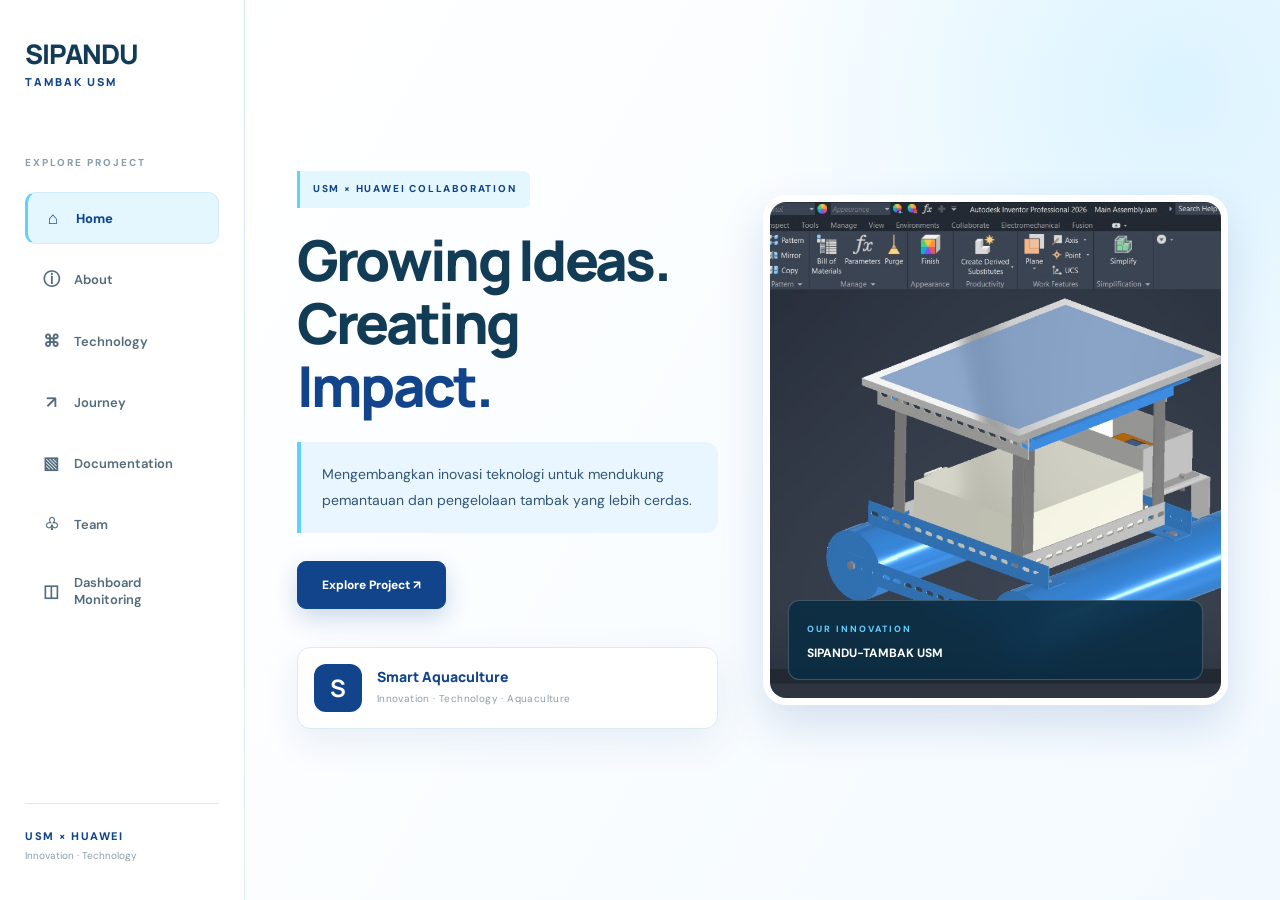
<file: index.html>
<!DOCTYPE html>
<html lang="id">

<head>
  <meta charset="UTF-8">
  <meta name="viewport" content="width=device-width, initial-scale=1.0">

  <meta name="description" content="SIPANDU-TAMBAK USM × HUAWEI — Innovation in Smart Aquaculture.">
  <meta name="theme-color" content="#11448A">

  <title>SIPANDU-TAMBAK USM × HUAWEI</title>

  <link rel="preconnect" href="https://fonts.googleapis.com">
  <link rel="preconnect" href="https://fonts.gstatic.com" crossorigin>

  <link href="https://fonts.googleapis.com/css2?family=DM+Sans:wght@400;500;600;700&family=Manrope:wght@400;500;600;700;800&display=swap" rel="stylesheet">

  <link rel="stylesheet" href="style.css">

  <!-- PWA CONFIGURATION -->
  <link rel="manifest" href="./manifest.webmanifest">
  <meta name="apple-mobile-web-app-capable" content="yes">
  <meta name="apple-mobile-web-app-title" content="SIPANDU">

</head>

<body>

  <!-- SIDEBAR -->

  <aside class="sidebar">

    <a href="#home" class="sidebar-logo">
      SIPANDU
      <span>TAMBAK USM</span>
    </a>

    <p class="sidebar-caption">EXPLORE PROJECT</p>

    <nav class="side-nav" aria-label="Navigasi utama">

      <a href="#home" class="nav-link active" aria-current="page">
        <span class="nav-icon">⌂</span>
        <span>Home</span>
      </a>

      <a href="#about" class="nav-link">
        <span class="nav-icon">ⓘ</span>
        <span>About</span>
      </a>

      <a href="#technology" class="nav-link">
        <span class="nav-icon">⌘</span>
        <span>Technology</span>
      </a>

      <a href="#journey" class="nav-link">
        <span class="nav-icon">↗</span>
        <span>Journey</span>
      </a>

      <a href="#documentation" class="nav-link">
        <span class="nav-icon">▧</span>
        <span>Documentation</span>
      </a>

      <a href="#team" class="nav-link">
        <span class="nav-icon">♧</span>
        <span>Team</span>
      </a>

      <a href="./admin/" class="nav-link">
        <span class="nav-icon">◫</span>
        <span>Dashboard Monitoring</span>
      </a>

    </nav>

    <div class="sidebar-bottom">
      <span>USM × HUAWEI</span>
      <small>Innovation · Technology</small>
    </div>

  </aside>


  <!-- MAIN CONTENT -->

  <main class="main-content">

    <!-- HOME -->

    <section id="home" class="hero active">

      <div class="hero-content">

        <p class="hero-eyebrow">USM × HUAWEI COLLABORATION</p>

        <h1>
          Growing Ideas.<br>
          Creating <span class="text-accent">Impact.</span>
        </h1>

        <p class="hero-description">
          Mengembangkan inovasi teknologi untuk mendukung
          pemantauan dan pengelolaan tambak yang lebih cerdas.
        </p>

        <a href="#about" class="btn">Explore Project ↗</a>

        <div class="hero-label">
          <h2>S</h2>
          <div>
            <h3>Smart Aquaculture</h3>
            <p>Innovation · Technology · Aquaculture</p>
          </div>
        </div>

      </div>

      <div class="hero-image">

        <img
          src="images/sipandu-home.jpg"
          alt="Dokumentasi proyek SIPANDU-TAMBAK USM"
        >

        <div class="hero-image-caption">
          <span>OUR INNOVATION</span>
          <p>SIPANDU-TAMBAK USM</p>
        </div>

      </div>

    </section>


    <!-- ABOUT -->

    <section id="about" class="about-section">

      <div class="about-intro">

        <div class="about-intro-content">

          <span class="about-eyebrow">ABOUT THE PROJECT</span>

          <h1>
            More Than Technology,
            <span class="text-accent">A Smarter Way to Farm.</span>
          </h1>

          <p>
            SIPANDU-TAMBAK merupakan inovasi teknologi hasil
            kolaborasi Universitas Semarang (USM) dan Huawei
            yang dikembangkan untuk mendukung pemantauan dan
            pengelolaan tambak melalui pendekatan teknologi digital.
          </p>

          <p>
            Menggabungkan Internet of Things (IoT) dan Computer
            Vision, proyek ini mengeksplorasi bagaimana teknologi
            dapat membantu proses pemantauan kualitas air
            dan identifikasi ikan.
          </p>

          <div class="about-meta">
            <span>USM × HUAWEI</span>
            <span>•</span>
            <span>SMART AQUACULTURE</span>
          </div>

        </div>

      </div>


      <!-- FIELD DOCUMENTATION -->

      <div class="about-field-documentation">

        <div class="about-heading">

          <span class="about-eyebrow">FIELD DOCUMENTATION</span>

          <h2>
            Understanding the Field,
            <span class="text-accent">Building the Foundation.</span>
          </h2>

          <p>
            Langkah awal pengembangan SIPANDU-TAMBAK dimulai
            melalui pengamatan langsung dan diskusi bersama
            pihak Balai Benih Mijen.
          </p>

        </div>

        <div class="about-documentation-grid">

          <article class="about-documentation-card">

            <div class="about-documentation-image">
              <img
                src="images/about-observation.jpg"
                alt="Pengamatan langsung di Balai Benih Mijen"
                loading="lazy"
              >
            </div>

            <div class="about-documentation-caption">
              <span class="documentation-index">FIELD OBSERVATION</span>
              <h3>Pengamatan Langsung di Balai Benih Mijen</h3>
              <p>
                Melakukan pengamatan langsung untuk memahami
                kondisi lapangan serta mengenali kebutuhan
                pengembangan teknologi SIPANDU-TAMBAK.
              </p>
            </div>

          </article>

          <article class="about-documentation-card">

            <div class="about-documentation-image">
              <img
                src="images/about-field.jpg"
                alt="Diskusi tim dengan pihak Balai Benih Mijen"
                loading="lazy"
              >
            </div>

            <div class="about-documentation-caption">
              <span class="documentation-index">FIELD DISCUSSION</span>
              <h3>Pertemuan dengan Pihak Balai Benih Mijen</h3>
              <p>
                Bertemu dan berdiskusi dengan pihak Balai Benih
                Mijen untuk bertukar informasi serta memahami
                kebutuhan dari lokasi pengamatan.
              </p>
            </div>

          </article>

        </div>

      </div>


      <!-- BACKGROUND -->

      <div class="about-background">

        <div class="about-background-content">

          <span class="about-eyebrow">OUR BACKGROUND</span>

          <h2>
            Understanding the Challenges
            <span class="text-accent">Behind Aquaculture.</span>
          </h2>

          <p>
            Pengelolaan tambak membutuhkan pemantauan kondisi
            lingkungan secara berkala. Kebutuhan terhadap
            informasi yang lebih praktis dan terintegrasi
            menjadi salah satu alasan kami mengeksplorasi
            penerapan teknologi dalam sektor budidaya perikanan.
          </p>

          <p>
            Dari kebutuhan tersebut, SIPANDU-TAMBAK mulai
            dikembangkan sebagai upaya menghadirkan pendekatan
            pemantauan tambak berbasis teknologi.
          </p>

          <div class="about-location">
            <span class="location-dot"></span>
            BALAI BENIH MIJEN — SEMARANG
          </div>

        </div>

      </div>


      <!-- OUR INNOVATION -->

      <div class="about-innovation">

        <div class="about-heading">

          <span class="about-eyebrow">OUR INNOVATION</span>

          <h2>
            Connecting Sensors,
            <span class="text-accent">Cameras, and Intelligence.</span>
          </h2>

          <p>
            Tiga pendekatan teknologi yang menjadi bagian
            dari pengembangan SIPANDU-TAMBAK.
          </p>

        </div>

        <div class="about-innovation-visual">

          <img
            src="images/about-development-1.jpg"
            alt="Proses perakitan perangkat SIPANDU-TAMBAK"
            loading="lazy"
          >

          <div class="innovation-image-caption">
            <span>PROTOTYPE DEVELOPMENT</span>
            <p>From Concept to Prototype</p>
          </div>

        </div>

        <div class="about-innovation-grid">

          <article class="about-feature-card">
            <span class="feature-icon">◉</span>
            <h3>IoT Sensors</h3>
            <p>
              Pemantauan parameter kualitas air seperti pH,
              TDS, dan suhu melalui pengembangan perangkat sensor.
            </p>
          </article>

          <article class="about-feature-card">
            <span class="feature-icon">◎</span>
            <h3>Computer Vision</h3>
            <p>
              Pengembangan sistem berbasis kamera untuk
              mendukung proses deteksi dan identifikasi ikan.
            </p>
          </article>

          <article class="about-feature-card">
            <span class="feature-icon">⌘</span>
            <h3>Digital System</h3>
            <p>
              Pengembangan sistem digital untuk mengolah
              dan menampilkan informasi pemantauan.
            </p>
          </article>

        </div>

      </div>


      <!-- VISION -->

      <div class="about-vision">

        <div class="about-vision-image">

          <img
            src="images/about-development-4.jpg"
            alt="Tim mengembangkan prototipe SIPANDU-TAMBAK"
            loading="lazy"
          >

          <span>BUILDING THE FUTURE</span>

        </div>

        <div class="about-vision-content">

          <span class="about-eyebrow">OUR VISION</span>

          <h2>
            Building a Smarter
            <span class="text-accent">Aquaculture Future.</span>
          </h2>

          <p>
            Kami percaya bahwa teknologi dapat membuka peluang
            baru bagi sektor perikanan dan budidaya.
          </p>

          <p>
            Melalui SIPANDU-TAMBAK, kami ingin mengeksplorasi
            solusi digital yang mendukung pemantauan tambak
            secara lebih efektif, informatif, dan berkelanjutan.
          </p>

        </div>

      </div>


      <!-- PHILOSOPHY -->

      <div class="about-philosophy">

        <span class="about-eyebrow">OUR PHILOSOPHY</span>

        <h2>Think. <span>Develop.</span> Innovate.</h2>

        <p>
          Innovation begins with observation, grows through
          collaboration, and creates impact through technology.
        </p>

        <div class="philosophy-line"></div>

        <strong>SIPANDU-TAMBAK USM × HUAWEI</strong>

      </div>

    </section>


    <!-- TECHNOLOGY -->

    <section id="technology" class="section technology-section">

      <div class="technology-header">

        <p class="section-eyebrow">TECHNOLOGY & INNOVATION</p>

        <h2>
          Technology Behind<br>
          <span class="text-accent">The Innovation.</span>
        </h2>

        <p class="technology-intro">
          Mengenal komponen dan pendekatan teknologi yang
          sedang dikembangkan dalam SIPANDU-TAMBAK.
        </p>

      </div>


      <!-- INTERNET OF THINGS -->

      <div class="technology-block">

        <div class="technology-block-heading">

          <span class="technology-number">01 / INTERNET OF THINGS</span>

          <h3>IoT Monitoring System</h3>

          <p>
            Pendekatan pemantauan kualitas air melalui
            penggunaan sensor untuk mengukur beberapa
            parameter lingkungan tambak.
          </p>

        </div>

        <div class="sensor-grid">

          <article class="sensor-card">

            <div class="sensor-image">
              <img
                src="images/iot-ph-sensor.jpg"
                alt="Modul sensor pH air"
                loading="lazy"
              >
              <span class="sensor-tag">01</span>
            </div>

            <div class="sensor-info">
              <span class="sensor-category">WATER QUALITY</span>
              <h4>pH Sensor</h4>
              <p>
                Mengukur tingkat keasaman atau kebasaan air
                sebagai salah satu indikator kualitas air tambak.
              </p>
            </div>

          </article>

          <article class="sensor-card">

            <div class="sensor-image">
              <img
                src="images/iot-tds-sensor.jpg"
                alt="Modul sensor TDS"
                loading="lazy"
              >
              <span class="sensor-tag">02</span>
            </div>

            <div class="sensor-info">
              <span class="sensor-category">DISSOLVED SOLIDS</span>
              <h4>TDS Sensor</h4>
              <p>
                Mengukur Total Dissolved Solids, yaitu jumlah
                zat padat terlarut dalam air.
              </p>
            </div>

          </article>

          <article class="sensor-card">

            <div class="sensor-image">
              <img
                src="images/iot-ds18b20-sensor.jpg"
                alt="Sensor suhu air waterproof DS18B20"
                loading="lazy"
              >
              <span class="sensor-tag">03</span>
            </div>

            <div class="sensor-info">
              <span class="sensor-category">TEMPERATURE</span>
              <h4>DS18B20 Sensor</h4>
              <p>
                Sensor suhu digital tahan air yang digunakan
                untuk mengukur temperatur air.
              </p>
            </div>

          </article>

        </div>


        <!-- CIRCUIT AND PROTOTYPE -->

        <div class="iot-build-grid">

          <article class="iot-build-card">

            <div class="iot-build-image">
              <img
                src="images/iot-circuit.jpg"
                alt="Rangkaian elektronik dan komponen IoT SIPANDU-TAMBAK"
                loading="lazy"
              >
            </div>

            <div class="iot-build-info">
              <span class="sensor-category">ELECTRONIC DEVELOPMENT</span>
              <h4>IoT Circuit & Components</h4>
              <p>
                Rangkaian elektronik yang menghubungkan
                komponen dan sensor sebagai bagian dari
                pengembangan perangkat monitoring.
              </p>
            </div>

          </article>

          <article class="iot-build-card iot-prototype-card">

            <div class="iot-build-image">
              <img
                src="images/iot-prototype.jpg"
                alt="Prototipe perangkat IoT SIPANDU-TAMBAK"
                loading="lazy"
              >
            </div>

            <div class="iot-build-info">
              <span class="sensor-category">PROTOTYPE DEVELOPMENT</span>
              <h4>IoT Prototype</h4>
              <p>
                Purwarupa perangkat yang dikembangkan
                sebagai bentuk penerapan konsep pemantauan
                kualitas air berbasis sensor.
              </p>
            </div>

          </article>

        </div>

      </div>


      <!-- COMPUTER VISION -->

      <div class="technology-block computer-vision-block">

        <div class="technology-block-heading">

          <span class="technology-number">02 / COMPUTER VISION</span>

          <h3>Visual Detection System</h3>

          <p>
            Eksplorasi pemanfaatan webcam dan pengolahan citra
            untuk mendukung proses pengamatan serta deteksi ikan.
          </p>

        </div>

        <div class="vision-showcase">

          <article class="vision-camera-card">

            <div class="vision-image">
              <img
                src="images/cv-camera-module.jpg"
                alt="Webcam yang digunakan dalam pengembangan Computer Vision"
                loading="lazy"
              >
            </div>

            <div class="vision-info">
              <span class="sensor-category">VISUAL INPUT DEVICE</span>
              <h4>Webcam Module</h4>
              <p>
                Webcam digunakan sebagai perangkat input visual
                untuk menangkap gambar yang menjadi bahan
                pengembangan sistem Computer Vision.
              </p>
            </div>

          </article>

          <article class="vision-detection-card">

            <div class="vision-image">
              <img
                src="images/cv-fish-detection.jpg"
                alt="Dokumentasi pengujian deteksi ikan"
                loading="lazy"
              >
            </div>

            <div class="vision-info">
              <span class="sensor-category">DETECTION EXPERIMENT</span>
              <h4>Fish Detection Test</h4>
              <p>
                Dokumentasi pengujian dan pengembangan
                proses deteksi ikan melalui pendekatan
                pengolahan citra berbasis kamera.
              </p>
            </div>

          </article>

        </div>

        <div class="vision-note">
          <span>COMPUTER VISION DEVELOPMENT</span>
          <p>
            Tahap pengembangan ini berfokus pada eksplorasi
            kemampuan kamera dan pengolahan citra untuk
            mendukung identifikasi objek ikan.
          </p>
        </div>

      </div>


      <!-- DIGITAL SYSTEM -->

      <div class="technology-block digital-system-block">

        <div class="technology-block-heading">

          <span class="technology-number">03 / DIGITAL SYSTEM</span>

          <h3>Connecting Data and Information</h3>

          <p>
            Pengembangan sistem digital menjadi bagian dari
            eksplorasi pengolahan dan penyajian informasi
            yang berasal dari perangkat pemantauan.
          </p>

        </div>

        <div class="digital-system-panel">

          <div class="digital-system-content">

            <span class="digital-system-label">SYSTEM DEVELOPMENT</span>

            <h4>
              From Data Collection
              <span>to Digital Information.</span>
            </h4>

            <p>
              Pengembangan backend dan frontend dieksplorasi
              untuk mendukung pengelolaan data serta
              penyajian informasi dalam sistem SIPANDU-TAMBAK.
            </p>

            <div class="digital-system-tags">
              <span>BACKEND</span>
              <span>FRONTEND</span>
              <span>DATA PROCESSING</span>
            </div>

          </div>

          <div class="digital-flow">

            <div class="digital-flow-item">
              <span>01</span>
              <strong>Sensor Data</strong>
              <small>Data Collection</small>
            </div>

            <div class="digital-flow-line"></div>

            <div class="digital-flow-item">
              <span>02</span>
              <strong>Data Processing</strong>
              <small>System Development</small>
            </div>

            <div class="digital-flow-line"></div>

            <div class="digital-flow-item">
              <span>03</span>
              <strong>Digital Interface</strong>
              <small>Information Display</small>
            </div>

          </div>

        </div>

      </div>


      <!-- TECHNOLOGY CLOSING -->

      <div class="technology-closing">

        <span>INNOVATION IN PROGRESS</span>

        <h3>
          Technology is the Tool.<br>
          <span>Impact is the Goal.</span>
        </h3>

        <p>
          Setiap komponen dan proses pengembangan merupakan
          bagian dari perjalanan SIPANDU-TAMBAK dalam
          mengeksplorasi inovasi teknologi untuk aquaculture.
        </p>

      </div>

    </section>


    <!-- JOURNEY -->

    <section id="journey" class="section journey-section">

      <div class="journey-header">

        <p class="section-eyebrow">OUR DEVELOPMENT STORY</p>

        <h2>
          From Ideas to<br>
          <span class="text-accent">Real Innovation.</span>
        </h2>

        <p class="journey-intro">
          Setiap inovasi memiliki perjalanan. Inilah rangkaian
          proses pengamatan, diskusi, pengembangan, demonstrasi,
          dan evaluasi dalam perjalanan SIPANDU-TAMBAK.
        </p>

      </div>


      <div class="journey-container">

        <article class="journey-card">

          <div class="journey-image">
            <img
              src="images/journey-balai-benih-mijen.jpg"
              alt="Tulisan Balai Benih Mijen sebagai lokasi pengamatan"
              loading="lazy"
            >
            <span class="journey-number">01</span>
          </div>

          <div class="journey-info">
            <span class="journey-label">FIELD OBSERVATION</span>
            <h3>Where It Begins.</h3>
            <p>
              Perjalanan SIPANDU-TAMBAK dimulai dari pengamatan
              di Balai Benih Mijen, sebagai salah satu lokasi
              untuk memahami kondisi dan kebutuhan lapangan.
            </p>
          </div>

        </article>


        <article class="journey-card">

          <div class="journey-image">
            <img
              src="images/journey-field-discussion.jpg"
              alt="Diskusi dosen dan tim Balai Benih Mijen di dalam ruangan"
              loading="lazy"
            >
            <span class="journey-number">02</span>
          </div>

          <div class="journey-info">
            <span class="journey-label">DISCUSSION & COLLABORATION</span>
            <h3>Ideas Through Discussion.</h3>
            <p>
              Diskusi bersama dosen dan tim Balai Benih Mijen
              menjadi bagian dari proses bertukar informasi
              dan membahas kebutuhan pengembangan proyek.
            </p>
          </div>

        </article>


        <article class="journey-card">

          <div class="journey-image">
            <img
              src="images/journey-first-demo-usm.jpg"
              alt="Bagian dalam perangkat SIPANDU-TAMBAK yang telah terpasang saat demo pertama di USM"
              loading="lazy"
            >
            <span class="journey-number">03</span>
          </div>

          <div class="journey-info">
            <span class="journey-label">FIRST DEMONSTRATION — USM</span>
            <h3>Bringing the Device to Life.</h3>
            <p>
              Demonstrasi pertama perangkat SIPANDU-TAMBAK
              di lingkungan USM, memperlihatkan perangkat
              yang telah dirakit dan dipasang.
            </p>
          </div>

        </article>


        <article class="journey-card">

          <div class="journey-image">
            <img
              src="images/journey-monitoring-dashboard.jpg"
              alt="Tampilan sistem SIPANDU-TAMBAK untuk monitoring kualitas kolam"
              loading="lazy"
            >
            <span class="journey-number">04</span>
          </div>

          <div class="journey-info">
            <span class="journey-label">DIGITAL MONITORING</span>
            <h3>Seeing the Information.</h3>
            <p>
              Tampilan SIPANDU-TAMBAK yang dikembangkan
              untuk menyajikan informasi pemantauan
              kualitas air kolam.
            </p>
          </div>

        </article>


        <article class="journey-card">

          <div class="journey-image">
            <img
              src="images/journey-demo-kantin-usm.jpg"
              alt="Demonstrasi SIPANDU-TAMBAK di kolam ikan kantin USM"
              loading="lazy"
            >
            <span class="journey-number">05</span>
          </div>

          <div class="journey-info">
            <span class="journey-label">FIELD DEMONSTRATION</span>
            <h3>Testing in a Real Environment.</h3>
            <p>
              Kegiatan demonstrasi di kolam ikan area kantin
              USM sebagai bagian dari proses pengamatan
              dan pengujian pengembangan perangkat.
            </p>
          </div>

        </article>


        <article class="journey-card">

          <div class="journey-image">
            <img
              src="images/journey-project-evaluation.jpg"
              alt="Tim SIPANDU-TAMBAK mengamati dan berdiskusi bersama dosen"
              loading="lazy"
            >
            <span class="journey-number">06</span>
          </div>

          <div class="journey-info">
            <span class="journey-label">OBSERVATION & EVALUATION</span>
            <h3>Learning from Every Finding.</h3>
            <p>
              Tim SIPANDU-TAMBAK bersama dosen melakukan
              pengamatan dan membahas beberapa hal yang
              telah ditemukan selama proses pengembangan proyek.
            </p>
          </div>

        </article>

      </div>


      <div class="journey-closing">

        <span>THE JOURNEY CONTINUES</span>

        <h3>
          Every Step Builds
          <span>Something Bigger.</span>
        </h3>

        <p>
          Perjalanan pengembangan SIPANDU-TAMBAK terus berlanjut
          melalui kolaborasi, eksperimen, dan inovasi teknologi.
        </p>

      </div>

    </section>


    <!-- DOCUMENTATION -->

    <section id="documentation" class="documentation-section">

      <div class="documentation-header">

        <span class="documentation-eyebrow">BEHIND THE INNOVATION</span>

        <h1>
          Every Innovation Has
          <span class="text-accent">a Process.</span>
        </h1>

        <p>
          A closer look at the ideas, teamwork, and technical
          processes behind the development of SIPANDU-TAMBAK.
        </p>

      </div>


      <div class="documentation-grid">

        <article class="documentation-card">

          <div class="documentation-image">
            <img
              src="images/about-development-1.jpg"
              alt="Proses perakitan perangkat SIPANDU-TAMBAK"
              loading="lazy"
            >
          </div>

          <div class="documentation-info">
            <span>DEVICE ASSEMBLY</span>
            <h3>Putting the Pieces Together.</h3>
            <p>
              Proses perakitan perangkat dan komponen
              untuk membangun prototipe SIPANDU-TAMBAK.
            </p>
          </div>

        </article>


        <article class="documentation-card">

          <div class="documentation-image">
            <img
              src="images/about-development-2.jpg"
              alt="Proses penyolderan komponen elektronik"
              loading="lazy"
            >
          </div>

          <div class="documentation-info">
            <span>ELECTRONIC SOLDERING</span>
            <h3>Precision in Every Connection.</h3>
            <p>
              Proses penyolderan komponen elektronik
              sebagai bagian dari perakitan perangkat.
            </p>
          </div>

        </article>


        <article class="documentation-card">

          <div class="documentation-image">
            <img
              src="images/about-development-3.jpg"
              alt="Proses fabrikasi material logam"
              loading="lazy"
            >
          </div>

          <div class="documentation-info">
            <span>METAL FABRICATION</span>
            <h3>Shaping the Foundation.</h3>
            <p>
              Proses pemotongan material logam untuk
              kebutuhan pembuatan dan penyesuaian rangka perangkat.
            </p>
          </div>

        </article>


        <article class="documentation-card">

          <div class="documentation-image">
            <img
              src="images/about-development-4.jpg"
              alt="Pengembangan prototipe SIPANDU-TAMBAK"
              loading="lazy"
            >
          </div>

          <div class="documentation-info">
            <span>PROTOTYPE DEVELOPMENT</span>
            <h3>Building the Prototype.</h3>
            <p>
              Proses pengerjaan dan perakitan prototipe
              melalui kolaborasi dan ketelitian tim.
            </p>
          </div>

        </article>


        <article class="documentation-card">

          <div class="documentation-image">
            <img
              src="images/documentation-demo-usm.jpg"
              alt="Dokumentasi demonstrasi SIPANDU-TAMBAK di Universitas Semarang"
              loading="lazy"
            >
          </div>

          <div class="documentation-info">
            <span>PROJECT DEMONSTRATION — USM</span>
            <h3>Innovation on Campus.</h3>
            <p>
              Kegiatan demonstrasi SIPANDU-TAMBAK di lingkungan
              Universitas Semarang sebagai bagian dari pengujian
              dan pengenalan pengembangan teknologi.
            </p>
          </div>

        </article>


        <article class="documentation-card">

          <div class="documentation-image">
            <img
              src="images/documentation-demo-mijen.jpg"
              alt="Dokumentasi demonstrasi SIPANDU-TAMBAK di Balai Benih Mijen"
              loading="lazy"
            >
          </div>

          <div class="documentation-info">
            <span>FIELD DEMONSTRATION — MIJEN</span>
            <h3>Bringing Innovation to the Field.</h3>
            <p>
              Kegiatan demonstrasi SIPANDU-TAMBAK di Balai
              Benih Mijen untuk memperlihatkan pengembangan
              teknologi dalam konteks kebutuhan lapangan.
            </p>
          </div>

        </article>

      </div>


      <div class="documentation-closing">

        <span>IDEAS IN PROGRESS</span>

        <h2>
          Small Steps. <span>Real Progress.</span>
        </h2>

        <p>
          Every process is part of the innovation journey.
        </p>

      </div>

    </section>


    <!-- TEAM -->

    <section id="team" class="team-section">

      <div class="team-header">

        <span class="section-eyebrow">THE PEOPLE BEHIND THE INNOVATION</span>

        <h1>Meet the <span>Team.</span></h1>

        <p>
          Kolaborasi dan kontribusi dari individu dengan
          latar belakang serta keahlian yang beragam dalam
          pengembangan SIPANDU-TAMBAK USM.
        </p>

      </div>


      <!-- PROJECT LEADERSHIP -->

      <div class="team-group-label">
        PROJECT SUPERVISOR & TECHNICAL MENTOR
      </div>

      <div class="team-list">

        <article class="team-member">

          <img
            src="images/team/aria-hendrawan.jpeg"
            alt="Dr. Aria Hendrawan"
            loading="lazy"
          >

          <div class="team-member-info">
            <span class="team-role">PROJECT SUPERVISOR</span>
            <h3>Dr. Aria Hendrawan</h3>
            <p>Project Supervisor SIPANDU-TAMBAK USM.</p>
          </div>

        </article>


        <article class="team-member">

          <img
            src="images/team/rafi-hana-prasetyo.jpeg"
            alt="Rafi Hana Prasetyo"
            loading="lazy"
          >

          <div class="team-member-info">
            <span class="team-role">TECHNICAL MENTOR</span>
            <h3>Rafi Hana Prasetyo</h3>
            <p>Sistem Informasi · Class of 2022</p>
            <p>Fokus pada robotics, IoT, dan hardware.</p>
          </div>

        </article>

      </div>


      <!-- PROJECT MEMBERS -->

      <div class="team-group-label">
        PROJECT TEAM · INFORMATICS ENGINEERING 2024
      </div>

      <div class="team-list">

        <article class="team-member">

          <div class="team-photo-placeholder">LA</div>

          <div class="team-member-info">
            <span class="team-role">DIGITAL MEDIA & WEBSITE</span>
            <h3>Lailatul Ahsaniyah</h3>
            <p>Teknik Informatika · Class of 2024</p>
            <p>Digital Media, Website Development & Project Administration.</p>
          </div>

        </article>


        <article class="team-member">

          <img
            src="images/team/faris-zidan-andika.jpg"
            alt="Faris Zidan Andika"
            loading="lazy"
          >

          <div class="team-member-info">
            <span class="team-role">DATA LABELING</span>
            <h3>Faris Zidan Andika</h3>
            <p>Teknik Informatika · Class of 2024</p>
          </div>

        </article>


        <article class="team-member">

          <img
            src="images/team/benedicto-adhyatmaka.jpg"
            alt="Benedicto Adhyatmaka"
            loading="lazy"
          >

          <div class="team-member-info">
            <span class="team-role">TEAM MEMBER</span>
            <h3>Benedicto Adhyatmaka</h3>
            <p>Teknik Informatika · Class of 2024</p>
          </div>

        </article>


        <article class="team-member">
          <div class="team-photo-placeholder">DF</div>
          <div class="team-member-info">
            <span class="team-role">TEAM MEMBER</span>
            <h3>Daniyal Faridudin Nayf</h3>
            <p>Teknik Informatika · Class of 2024</p>
          </div>
        </article>


        <article class="team-member">
          <div class="team-photo-placeholder">EJ</div>
          <div class="team-member-info">
            <span class="team-role">TEAM MEMBER</span>
            <h3>Erick Je Tsani</h3>
            <p>Teknik Informatika · Class of 2024</p>
          </div>
        </article>


        <article class="team-member">
          <div class="team-photo-placeholder">BD</div>
          <div class="team-member-info">
            <span class="team-role">TEAM MEMBER</span>
            <h3>Bagus Dwi Nugroho</h3>
            <p>Teknik Informatika · Class of 2024</p>
          </div>
        </article>


        <article class="team-member">
          <div class="team-photo-placeholder">SF</div>
          <div class="team-member-info">
            <span class="team-role">TEAM MEMBER</span>
            <h3>Salwa Fathimatuz Zahra</h3>
            <p>Teknik Informatika · Class of 2024</p>
          </div>
        </article>


        <article class="team-member">
          <div class="team-photo-placeholder">RB</div>
          <div class="team-member-info">
            <span class="team-role">TEAM MEMBER</span>
            <h3>Rama Bernandito Tamtama Putra</h3>
            <p>Teknik Informatika · Class of 2024</p>
          </div>
        </article>


        <article class="team-member">
          <div class="team-photo-placeholder">MB</div>
          <div class="team-member-info">
            <span class="team-role">TEAM MEMBER</span>
            <h3>Muhammad Bintang Noor Fadhilah</h3>
            <p>Teknik Informatika · Class of 2024</p>
          </div>
        </article>


        <article class="team-member">
          <div class="team-photo-placeholder">RF</div>
          <div class="team-member-info">
            <span class="team-role">TEAM MEMBER</span>
            <h3>Rifki Fauzi Andriyan</h3>
            <p>Teknik Informatika · Class of 2024</p>
          </div>
        </article>


        <article class="team-member">
          <div class="team-photo-placeholder">EK</div>
          <div class="team-member-info">
            <span class="team-role">TEAM MEMBER</span>
            <h3>Ester Kharis Putri</h3>
            <p>Teknik Informatika · Class of 2024</p>
          </div>
        </article>


        <article class="team-member">
          <div class="team-photo-placeholder">CD</div>
          <div class="team-member-info">
            <span class="team-role">TEAM MEMBER</span>
            <h3>Camela Desvita Putri</h3>
            <p>Teknik Informatika · Class of 2024</p>
          </div>
        </article>


        <article class="team-member">
          <div class="team-photo-placeholder">MR</div>
          <div class="team-member-info">
            <span class="team-role">TEAM MEMBER</span>
            <h3>Muhammad Rifqi Nur A'la</h3>
            <p>Teknik Informatika · Class of 2024</p>
          </div>
        </article>


        <article class="team-member">
          <div class="team-photo-placeholder">FG</div>
          <div class="team-member-info">
            <span class="team-role">TEAM MEMBER</span>
            <h3>Ferdy Gibran</h3>
            <p>Teknik Informatika · Class of 2024</p>
          </div>
        </article>


        <article class="team-member">
          <div class="team-photo-placeholder">RW</div>
          <div class="team-member-info">
            <span class="team-role">TEAM MEMBER</span>
            <h3>Rifani Wibisono</h3>
            <p>Teknik Informatika · Class of 2024</p>
          </div>
        </article>

      </div>

    </section>


    <!-- FOOTER -->

    <footer class="footer">

      <h2>SIPANDU.</h2>

      <div class="footer-logos">

        <img
          src="images/logo-usm.png"
          alt="Universitas Semarang"
          loading="lazy"
        >

        <img
          src="images/logo-ftik.png"
          alt="Fakultas Teknologi Informasi dan Komunikasi"
          loading="lazy"
        >

        <img
          src="images/logo-huawei.png"
          alt="Huawei"
          loading="lazy"
        >

        <img
          src="images/logo-sipandu.png"
          alt="SIPANDU-TAMBAK"
          loading="lazy"
        >

      </div>

      <p>
        A collaborative project by
        Universitas Semarang × HUAWEI
      </p>

      <p>© 2026 SIPANDU-TAMBAK USM</p>

    </footer>

  </main>


  <!-- MAIN JAVASCRIPT -->

  <script src="script.js"></script>


  <!-- SERVICE WORKER -->

  <script>
    if ("serviceWorker" in navigator) {
      window.addEventListener("load", () => {
        navigator.serviceWorker.register("./service-worker.js")
          .then(registration => {
            console.log("SIPANDU Offline Ready:", registration.scope);
          })
          .catch(error => {
            console.error("SIPANDU Service Worker Error:", error);
          });
      });
    }
  </script>

</body>
</html>
</file>
<file: style.css>
/* =====================================================

   SIPANDU-TAMBAK USM × HUAWEI

   MODERN TECHNOLOGY PORTFOLIO

   RESPONSIVE DESIGN SYSTEM

\===================================================== */





/* =====================================================

   01. COLOR SYSTEM

\===================================================== */



:root {

  --blue: #11448A;

  --blue-dark: #0B2D43;

  --blue-medium: #245DA0;



  --cyan: #61CFFF;

  --cyan-dark: #168DBB;



  --blue-light: #E4F7FF;

  --blue-soft: #F5FCFF;

  --blue-pale: #EDF6FC;



  --navy: #123B56;

  --navy-deep: #0B2D43;



  --text: #536B7B;

  --muted: #8A9EAA;



  --white: #FFFFFF;

  --border: #DCEAF4;



  --shadow: 0 14px 38px rgba(17, 68, 138, 0.08);

  --shadow-hover: 0 20px 45px rgba(17, 68, 138, 0.15);



  --sidebar-width: 245px;



  --radius-sm: 10px;

  --radius-md: 16px;

  --radius-lg: 22px;

}





/* =====================================================

   02. RESET & GLOBAL

\===================================================== */



* {

  margin: 0;

  padding: 0;

  box-sizing: border-box;

}



html {

  scroll-behavior: smooth;

}



body {

  width: 100%;

  min-height: 100vh;

  background: var(--blue-soft);

  color: var(--navy);

  font-family: 'DM Sans', sans-serif;

  -webkit-font-smoothing: antialiased;

}



h1,

h2,

h3,

h4,

h5 {

  font-family: 'Manrope', sans-serif;

}



p {

  color: var(--text);

  font-size: 14px;

  line-height: 1.85;

}



img {

  display: block;

  max-width: 100%;

}



a {

  -webkit-tap-highlight-color: transparent;

}



button,

a {

  font-family: inherit;

}



button {

  cursor: pointer;

}



.text-accent {

  color: var(--blue);

}



::selection {

  background: var(--blue-light);

  color: var(--blue);

}





/* =====================================================

   03. SIDEBAR

\===================================================== */



.sidebar {

  position: fixed;

  inset: 0 auto 0 0;

  z-index: 100;



  display: flex;

  flex-direction: column;



  width: var(--sidebar-width);

  height: 100vh;

  padding: 38px 25px;



  overflow-y: auto;



  background: var(--white);

  border-right: 1px solid var(--border);

}



.sidebar-logo {

  display: block;



  color: var(--navy);

  text-decoration: none;



  font-family: 'Manrope', sans-serif;

  font-size: 27px;

  font-weight: 800;

  letter-spacing: -1px;

  line-height: 1.2;

}



.sidebar-logo span {

  display: block;

  margin-top: 5px;



  color: var(--blue);



  font-size: 11px;

  font-weight: 800;

  letter-spacing: 2px;

}



.sidebar-caption {

  margin-top: 65px;

  margin-bottom: 20px;



  color: var(--muted);



  font-size: 10px;

  font-weight: 800;

  letter-spacing: 2px;

}



.side-nav {

  display: flex;

  flex-direction: column;

  gap: 9px;

}



.nav-link {

  display: flex;

  align-items: center;

  gap: 13px;



  padding: 14px 15px;



  border: 1px solid transparent;

  border-radius: 11px;



  color: var(--text);

  text-decoration: none;



  font-size: 13px;

  font-weight: 600;



  transition: background 0.25s ease,

              color 0.25s ease,

              transform 0.25s ease;

}



.nav-link:hover {

  background: var(--blue-soft);

  color: var(--blue);

  transform: translateX(3px);

}



.nav-link.active {

  background: var(--blue-light);

  color: var(--blue);

  border-color: #D4EDFA;

  border-left: 3px solid var(--cyan);

  font-weight: 800;

}



.nav-icon {

  width: 20px;

  flex-shrink: 0;

  text-align: center;

  font-size: 17px;

}



.sidebar-bottom {

  margin-top: auto;

  padding-top: 25px;

  border-top: 1px solid var(--border);

}



.sidebar-bottom span {

  display: block;

  color: var(--blue);



  font-size: 11px;

  font-weight: 800;

  letter-spacing: 1.5px;

}



.sidebar-bottom small {

  display: block;

  margin-top: 6px;



  color: var(--muted);

  font-size: 10px;

}





/* =====================================================

   04. MAIN LAYOUT & PAGE NAVIGATION

\===================================================== */



.main-content {

  position: relative;



  width: calc(100% - var(--sidebar-width));

  min-height: 100vh;

  margin-left: var(--sidebar-width);



  background: var(--blue-soft);

}



.main-content > section {

  display: none;



  width: 100%;

  min-height: 100vh;



  padding: 68px 6%;



  overflow-x: clip;

}



.main-content > section.active {

  display: block;

  animation: pageEnter 0.35s ease;

}



.main-content > #home.hero.active {

  display: grid;

}



@keyframes pageEnter {

  from {

    opacity: 0;

    transform: translateY(9px);

  }



  to {

    opacity: 1;

    transform: translateY(0);

  }

}





/* =====================================================

   05. SHARED SECTION ELEMENTS

\===================================================== */



.hero-eyebrow,

.about-eyebrow,

.section-eyebrow,

.documentation-eyebrow {

  display: inline-block;

  width: fit-content;



  margin-bottom: 20px;

  padding: 9px 13px;



  border-left: 3px solid var(--cyan);

  border-radius: 0 6px 6px 0;



  background: var(--blue-light);

  color: var(--blue);



  font-size: 10px;

  font-weight: 800;

  letter-spacing: 1.8px;

}



.section-heading {

  max-width: 760px;

  margin-bottom: 35px;

}



.section-heading h2 {

  margin-bottom: 15px;



  color: var(--navy);



  font-size: clamp(32px, 4vw, 48px);

  font-weight: 800;

  letter-spacing: -1.6px;

  line-height: 1.2;

}



.section-heading h2 span {

  color: var(--blue);

}



.section-heading p {

  max-width: 650px;

  font-size: 13px;

  line-height: 1.9;

}





/* =====================================================

   06. HOME / HERO

\===================================================== */



#home.hero {

  grid-template-columns:

    minmax(0, 0.95fr)

    minmax(0, 1.05fr);



  align-items: center;

  gap: 45px;



  padding: 55px 5%;



  background:

    radial-gradient(

      circle at 90% 10%,

      rgba(97, 207, 255, 0.19),

      transparent 34%

    ),

    linear-gradient(120deg, #FFFFFF, #F3FAFF);

}



.hero-content {

  width: 100%;

  max-width: 540px;

}



.hero-content h1 {

  margin-bottom: 25px;



  color: var(--navy);



  font-size: clamp(40px, 4.4vw, 64px);

  font-weight: 800;

  letter-spacing: -2.7px;

  line-height: 1.12;

}



.hero-content h1 span {

  color: var(--blue);

}



.hero-description {

  max-width: 450px;



  margin-bottom: 28px;

  padding: 19px 21px;



  border-left: 4px solid var(--cyan);

  border-radius: 0 12px 12px 0;



  background: #EAF6FF;

  color: #315675;



  font-size: 14px;

  line-height: 1.9;

}



.btn {

  display: inline-flex;

  align-items: center;

  justify-content: center;

  gap: 12px;



  padding: 15px 24px;



  border: 1px solid var(--blue);

  border-radius: 9px;



  background: var(--blue);

  color: #FFFFFF;



  text-decoration: none;



  font-size: 12px;

  font-weight: 800;



  box-shadow: 0 9px 23px rgba(17, 68, 138, 0.2);



  transition: 0.25s ease;

}



.btn:hover {

  background: var(--navy-deep);

  border-color: var(--navy-deep);



  transform: translateY(-3px);

  box-shadow: var(--shadow-hover);

}



.hero-label {

  display: flex;

  align-items: center;

  gap: 15px;



  margin-top: 38px;

  padding: 16px;



  border: 1px solid var(--border);

  border-radius: 13px;



  background: #FFFFFF;

  box-shadow: var(--shadow);

}



.hero-label h2 {

  display: flex;

  align-items: center;

  justify-content: center;



  width: 48px;

  height: 48px;

  flex-shrink: 0;



  border-radius: 12px;



  background: var(--blue);

  color: #FFFFFF;



  font-size: 24px;

}



.hero-label h3 {

  margin-bottom: 4px;



  color: var(--blue);



  font-size: 14px;

  font-weight: 800;

}



.hero-label p {

  color: var(--muted);

  font-size: 10px;

  letter-spacing: 0.4px;

}





/* =====================================================

   07. HOME IMAGE

\===================================================== */



.hero-image {

  position: relative;



  width: 100%;

  height: min(68vh, 510px);

  min-height: 320px;



  overflow: hidden;



  border: 7px solid #FFFFFF;

  border-radius: 23px;



  background: var(--blue-light);

  box-shadow: var(--shadow-hover);

}



.hero-image img {

  width: 100%;

  height: 100%;



  object-fit: cover;

  object-position: center;



  transition: transform 0.6s ease;

}



.hero-image:hover img {

  transform: scale(1.035);

}



.hero-image-caption {

  position: absolute;

  left: 18px;

  right: 18px;

  bottom: 18px;



  padding: 15px 18px;



  border: 1px solid rgba(255, 255, 255, 0.2);

  border-radius: 11px;



  background: rgba(11, 45, 67, 0.9);

  backdrop-filter: blur(12px);

}



.hero-image-caption span {

  color: var(--cyan);



  font-size: 9px;

  font-weight: 800;

  letter-spacing: 2px;

}



.hero-image-caption p {

  margin-top: 5px;



  color: #FFFFFF;



  font-size: 12px;

  font-weight: 700;

}





/* =====================================================

   08. ABOUT INTRO

\===================================================== */



#about {

  background:

    radial-gradient(

      circle at 100% 0%,

      rgba(228, 247, 255, 0.8),

      transparent 34%

    ),

    #FFFFFF;

}



.about-intro {

  display: block;

  margin-bottom: 85px;

}



.about-intro-content {

  max-width: 900px;

  padding: 38px 42px;



  border: 1px solid var(--border);

  border-left: 5px solid var(--cyan);

  border-radius: 0 20px 20px 0;



  background: linear-gradient(120deg, #F5FCFF, #EAF6FF);

  box-shadow: var(--shadow);

}



.about-intro-content h1,

.about-heading h2,

.about-background-content h2,

.about-vision-content h2 {

  margin-bottom: 20px;



  color: var(--navy);



  font-size: clamp(30px, 3.2vw, 43px);

  font-weight: 800;

  line-height: 1.2;

  letter-spacing: -1.4px;

}



.about-intro-content h1 span,

.about-heading h2 span,

.about-background-content h2 span,

.about-vision-content h2 span {

  color: var(--blue);

}



.about-intro-content p,

.about-background-content p,

.about-vision-content p {

  max-width: 760px;

  margin-bottom: 13px;



  color: var(--text);



  font-size: 13px;

  line-height: 1.95;

}



.about-meta {

  display: flex;

  align-items: center;

  flex-wrap: wrap;

  gap: 10px;



  margin-top: 25px;

}



.about-meta span {

  color: var(--blue);



  font-size: 10px;

  font-weight: 800;

  letter-spacing: 1.2px;

}



.about-meta span:nth-child(2) {

  color: var(--cyan-dark);

}





/* =====================================================

   09. ABOUT FIELD DOCUMENTATION

\===================================================== */



.about-field-documentation {

  margin-bottom: 95px;

}



.about-field-documentation .about-heading,

.about-innovation .about-heading {

  max-width: 780px;



  margin-bottom: 32px;

  padding: 24px 27px;



  border-left: 4px solid var(--cyan);

  border-radius: 0 13px 13px 0;



  background: var(--blue-soft);

}



.about-heading > p {

  max-width: 650px;



  color: var(--text);



  font-size: 13px;

  line-height: 1.9;

}



.about-documentation-grid {

  display: grid;

  grid-template-columns: repeat(2, minmax(0, 1fr));

  gap: 27px;



  width: 100%;

}



.about-documentation-card {

  min-width: 0;

  padding: 14px;



  overflow: hidden;



  border: 1px solid var(--border);

  border-top: 3px solid var(--blue);

  border-radius: 17px;



  background: #FFFFFF;

  box-shadow: var(--shadow);



  transition: 0.3s ease;

}



.about-documentation-card:hover {

  transform: translateY(-5px);



  border-color: var(--cyan);

  box-shadow: var(--shadow-hover);

}



.about-documentation-image {

  display: flex;

  align-items: center;

  justify-content: center;



  width: 100%;

  height: 290px;



  overflow: hidden;



  border-radius: 11px;

  background: #EDF6FC;

}



.about-documentation-image img {

  width: 100%;

  height: 100%;



  object-fit: contain;

  object-position: center;

}



.about-documentation-caption {

  padding: 20px 7px 9px;

}



.about-documentation-caption .documentation-index {

  display: inline-block;



  margin-bottom: 12px;

  padding: 7px 10px;



  border-radius: 5px;



  background: var(--blue-light);

  color: var(--blue);



  font-size: 9px;

  font-weight: 800;

  letter-spacing: 1.5px;

}



.about-documentation-caption h3 {

  margin-bottom: 10px;



  color: var(--blue);



  font-size: 18px;

  font-weight: 800;

  line-height: 1.4;

}



.about-documentation-caption p {

  color: var(--text);



  font-size: 12px;

  line-height: 1.85;

}





/* =====================================================

   10. PROJECT BACKGROUND

\===================================================== */



.about-background {

  width: 100%;



  margin: 0 auto 100px;

  padding: 48px;



  border: none;

  border-left: 5px solid var(--cyan);

  border-radius: 17px;



  background:

    radial-gradient(

      circle at 90% 10%,

      rgba(97, 207, 255, 0.2),

      transparent 35%

    ),

    var(--blue);



  box-shadow: var(--shadow-hover);

}



.about-background-content h2 {

  max-width: 720px;

  color: #FFFFFF;

}



.about-background-content h2 span {

  color: var(--cyan);

}



.about-background-content p {

  max-width: 790px;

  color: #E3F1FA;

}



.about-background .about-eyebrow {

  background: rgba(255, 255, 255, 0.12);

  color: var(--cyan);

}



.about-location {

  display: inline-flex;

  align-items: center;

  gap: 11px;



  margin-top: 24px;

  padding: 11px 15px;



  border-radius: 8px;



  background: rgba(255, 255, 255, 0.12);

  color: var(--cyan);



  font-size: 10px;

  font-weight: 800;

  letter-spacing: 1.3px;

}



.location-dot {

  width: 8px;

  height: 8px;

  flex-shrink: 0;



  border-radius: 50%;



  background: var(--cyan);

  box-shadow: 0 0 0 5px rgba(97, 207, 255, 0.17);

}





/* =====================================================

   11. ABOUT INNOVATION

\===================================================== */



.about-innovation {

  margin-bottom: 100px;

}



.about-innovation-visual {

  position: relative;



  width: 100%;

  max-width: 680px;

  height: 350px;



  margin: 0 auto 35px;



  overflow: hidden;



  border: 6px solid #FFFFFF;

  border-radius: 19px;



  background: var(--blue-soft);

  box-shadow: var(--shadow);

}



.about-innovation-visual img {

  width: 100%;

  height: 100%;



  object-fit: contain;

  object-position: center;

}



.innovation-image-caption {

  position: absolute;

  left: 15px;

  bottom: 15px;



  padding: 12px 16px;



  border-radius: 9px;



  background: rgba(11, 45, 67, 0.9);

  backdrop-filter: blur(10px);

}



.innovation-image-caption span {

  color: var(--cyan);



  font-size: 9px;

  font-weight: 800;

  letter-spacing: 1.7px;

}



.innovation-image-caption p {

  margin-top: 4px;



  color: #FFFFFF;



  font-size: 12px;

  font-weight: 700;

}



.about-innovation-grid {

  display: grid;

  grid-template-columns: repeat(3, minmax(0, 1fr));

  gap: 18px;

}



.about-feature-card {

  padding: 25px 23px;



  border: 1px solid var(--border);

  border-top: 3px solid var(--cyan);

  border-radius: 15px;



  background: linear-gradient(145deg, #FFFFFF, #F5FCFF);

  box-shadow: var(--shadow);



  transition: 0.3s ease;

}



.about-feature-card:hover {

  transform: translateY(-5px);

  box-shadow: var(--shadow-hover);

}



.feature-icon {

  display: inline-flex;

  align-items: center;

  justify-content: center;



  width: 44px;

  height: 44px;



  margin-bottom: 16px;



  border-radius: 12px;



  background: var(--blue);

  color: #FFFFFF;



  font-size: 21px;

}



.about-feature-card h3 {

  margin-bottom: 10px;



  color: var(--blue);



  font-size: 17px;

  font-weight: 800;

}



.about-feature-card p {

  font-size: 12px;

  line-height: 1.85;

}





/* =====================================================

   12. ABOUT VISION

\===================================================== */



.about-vision {

  display: grid;

  grid-template-columns:

    minmax(0, 1fr)

    minmax(0, 0.95fr);



  align-items: center;

  gap: 35px;



  margin-bottom: 95px;

}



.about-vision-image {

  position: relative;



  width: 100%;

  height: 350px;



  overflow: hidden;



  border: 6px solid #FFFFFF;

  border-radius: 18px;



  background: var(--blue-soft);

  box-shadow: var(--shadow);

}



.about-vision-image img {

  width: 100%;

  height: 100%;



  object-fit: contain;

  object-position: center;

}



.about-vision-image > span {

  position: absolute;

  left: 14px;

  bottom: 14px;



  padding: 10px 13px;



  border-radius: 7px;



  background: rgba(11, 45, 67, 0.9);

  color: var(--cyan);



  font-size: 9px;

  font-weight: 800;

  letter-spacing: 1.4px;

}



.about-vision-content {

  padding: 30px;



  border-left: 4px solid var(--cyan);

  border-radius: 0 15px 15px 0;



  background: var(--blue-soft);

}



.about-vision-content h2 {

  font-size: clamp(28px, 3vw, 38px);

}





/* =====================================================

   13. ABOUT PHILOSOPHY

\===================================================== */



.about-philosophy {

  position: relative;



  padding: 55px 30px;

  margin-bottom: 25px;



  overflow: hidden;



  border-radius: 20px;



  background:

    radial-gradient(

      circle at 90% 10%,

      rgba(97, 207, 255, 0.2),

      transparent 35%

    ),

    var(--navy-deep);



  text-align: center;

}



.about-philosophy .about-eyebrow {

  background: rgba(255, 255, 255, 0.1);

  color: var(--cyan);

}



.about-philosophy h2 {

  margin-bottom: 17px;



  color: #FFFFFF;



  font-size: clamp(29px, 4vw, 43px);

  font-weight: 800;

  letter-spacing: -1.5px;

}



.about-philosophy h2 span {

  color: var(--cyan);

}



.about-philosophy p {

  max-width: 580px;

  margin: 0 auto;



  color: #D4EAF3;

  font-size: 13px;

}



.philosophy-line {

  width: 55px;

  height: 3px;



  margin: 25px auto;



  border-radius: 10px;

  background: var(--cyan);

}



.about-philosophy strong {

  color: var(--cyan);



  font-size: 10px;

  letter-spacing: 2px;

}





/* =====================================================

   14. TECHNOLOGY SECTION

\===================================================== */



#technology {

  background:

    radial-gradient(

      circle at 100% 0%,

      rgba(228, 247, 255, 0.9),

      transparent 35%

    ),

    var(--blue-soft);

}



.technology-header {

  max-width: 850px;

  margin-bottom: 48px;

}



.technology-header h1,

.technology-header h2 {

  margin-bottom: 18px;



  color: var(--navy);



  font-size: clamp(36px, 4vw, 52px);

  font-weight: 800;

  line-height: 1.2;

  letter-spacing: -1.8px;

}



.technology-header h1 span,

.technology-header h2 span {

  color: var(--blue);

}



.technology-header p {

  max-width: 690px;

  font-size: 13px;

  line-height: 1.95;

}



.technology-block {

  margin-bottom: 75px;

}



.technology-block-heading {

  display: flex;

  align-items: flex-end;

  justify-content: space-between;

  gap: 20px;



  margin-bottom: 25px;

  padding-bottom: 17px;



  border-bottom: 1px solid var(--border);

}



.technology-block-heading h2 {

  color: var(--blue);



  font-size: clamp(23px, 2.6vw, 32px);

  font-weight: 800;

  letter-spacing: -0.8px;

}



.technology-block-heading p {

  max-width: 420px;

  font-size: 12px;

}





/* =====================================================

   15. TECHNOLOGY SENSOR CARDS

\===================================================== */



.sensor-grid {

  display: grid;

  grid-template-columns: repeat(3, minmax(0, 1fr));

  gap: 22px;

}



.sensor-card {

  min-width: 0;

  padding: 13px;



  overflow: hidden;



  border: 1px solid var(--border);

  border-top: 4px solid var(--cyan);

  border-radius: 16px;



  background: #FFFFFF;

  box-shadow: var(--shadow);



  transition: 0.3s ease;

}



.sensor-card:hover {

  transform: translateY(-5px);

  box-shadow: var(--shadow-hover);

}



.sensor-image {

  display: flex;

  align-items: center;

  justify-content: center;



  width: 100%;

  height: 220px;



  overflow: hidden;



  border-radius: 10px;

  background: #EDF6FC;

}



.sensor-image img {

  width: 100%;

  height: 100%;



  object-fit: contain;

  object-position: center;



  transition: transform 0.4s ease;

}



.sensor-card:hover .sensor-image img {

  transform: scale(1.035);

}



.sensor-info {

  padding: 18px 7px 9px;

}



.sensor-tag,

.sensor-category {

  display: inline-block;



  margin-bottom: 11px;

  padding: 7px 10px;



  border-radius: 5px;



  background: var(--blue-light);

  color: var(--blue);



  font-size: 9px;

  font-weight: 800;

  letter-spacing: 1.2px;

}



.sensor-info h3 {

  margin-bottom: 9px;



  color: var(--blue);



  font-size: 17px;

  font-weight: 800;

  line-height: 1.4;

}



.sensor-info p {

  font-size: 12px;

  line-height: 1.85;

}





/* =====================================================

   16. IOT BUILD / HARDWARE DEVELOPMENT

\===================================================== */



.iot-build-grid {

  display: grid;

  grid-template-columns: repeat(2, minmax(0, 1fr));

  gap: 23px;

}



.iot-build-card {

  min-width: 0;

  padding: 14px;



  overflow: hidden;



  border: 1px solid var(--border);

  border-radius: 16px;



  background: #FFFFFF;

  box-shadow: var(--shadow);



  transition: 0.3s ease;

}



.iot-build-card:hover {

  transform: translateY(-5px);

  box-shadow: var(--shadow-hover);

}



.iot-build-image {

  display: flex;

  align-items: center;

  justify-content: center;



  width: 100%;

  height: 250px;



  overflow: hidden;



  border-radius: 10px;

  background: #EDF6FC;

}



.iot-build-image img {

  width: 100%;

  height: 100%;



  object-fit: contain;

  object-position: center;



  transition: transform 0.4s ease;

}



.iot-build-card:hover .iot-build-image img {

  transform: scale(1.03);

}



.iot-build-info {

  padding: 18px 8px 9px;

}



.iot-build-info h3 {

  margin-bottom: 9px;



  color: var(--blue);



  font-size: 18px;

  font-weight: 800;

}



.iot-build-info p {

  font-size: 12px;

  line-height: 1.85;

}





/* =====================================================

   17. COMPUTER VISION

\===================================================== */



.computer-vision-block {

  margin-bottom: 75px;

}



.vision-showcase {

  display: grid;

  grid-template-columns: repeat(2, minmax(0, 1fr));

  gap: 25px;

}



.vision-camera-card,

.vision-detection-card {

  min-width: 0;

  padding: 14px;



  overflow: hidden;



  border: 1px solid var(--border);

  border-top: 4px solid var(--blue);

  border-radius: 17px;



  background: #FFFFFF;

  box-shadow: var(--shadow);



  transition: 0.3s ease;

}



.vision-camera-card:hover,

.vision-detection-card:hover {

  transform: translateY(-5px);

  box-shadow: var(--shadow-hover);

}



.vision-image {

  display: flex;

  align-items: center;

  justify-content: center;



  width: 100%;

  height: 270px;



  overflow: hidden;



  border-radius: 11px;

  background: #EDF6FC;

}



.vision-image img {

  width: 100%;

  height: 100%;



  object-fit: contain;

  object-position: center;



  transition: transform 0.4s ease;

}



.vision-camera-card:hover .vision-image img,

.vision-detection-card:hover .vision-image img {

  transform: scale(1.025);

}



.vision-info {

  padding: 19px 8px 9px;

}



.vision-info h3 {

  margin-bottom: 10px;



  color: var(--blue);



  font-size: 19px;

  font-weight: 800;

}



.vision-info p {

  font-size: 12px;

  line-height: 1.9;

}



.vision-note {

  margin-top: 25px;

  padding: 22px 25px;



  border-left: 4px solid var(--cyan);

  border-radius: 0 12px 12px 0;



  background: var(--blue-light);

}



.vision-note p {

  color: #315675;

  font-size: 12px;

  line-height: 1.9;

}





/* =====================================================

   18. DIGITAL SYSTEM / WORKFLOW

\===================================================== */



.digital-system-block {

  margin-bottom: 65px;

}



.digital-system-panel {

  display: grid;

  grid-template-columns: minmax(0, 1fr) minmax(0, 1fr);

  gap: 35px;



  padding: 35px;



  border: 1px solid var(--border);

  border-radius: 19px;



  background:

    radial-gradient(

      circle at 90% 10%,

      rgba(97, 207, 255, 0.15),

      transparent 35%

    ),

    #FFFFFF;



  box-shadow: var(--shadow);

}



.digital-system-content h3 {

  margin-bottom: 15px;



  color: var(--blue);



  font-size: 25px;

  font-weight: 800;

}



.digital-system-content p {

  font-size: 13px;

  line-height: 1.95;

}



.digital-system-label {

  display: inline-block;



  margin-bottom: 15px;

  padding: 8px 12px;



  border-radius: 5px;



  background: var(--blue-light);

  color: var(--blue);



  font-size: 9px;

  font-weight: 800;

  letter-spacing: 1.5px;

}



.digital-system-tags {

  display: flex;

  flex-wrap: wrap;

  gap: 9px;



  margin-top: 22px;

}



.digital-system-tags span {

  padding: 9px 12px;



  border: 1px solid var(--border);

  border-radius: 7px;



  background: var(--blue-soft);

  color: var(--blue);



  font-size: 10px;

  font-weight: 700;

}



.digital-flow {

  display: flex;

  flex-direction: column;

  justify-content: center;

  gap: 11px;

}



.digital-flow-item {

  display: flex;

  align-items: center;

  gap: 14px;



  padding: 15px 17px;



  border: 1px solid var(--border);

  border-radius: 10px;



  background: var(--blue-soft);

}



.digital-flow-item span {

  display: flex;

  align-items: center;

  justify-content: center;



  width: 35px;

  height: 35px;

  flex-shrink: 0;



  border-radius: 9px;



  background: var(--blue);

  color: #FFFFFF;



  font-size: 12px;

  font-weight: 800;

}



.digital-flow-item p {

  color: var(--blue);



  font-size: 12px;

  font-weight: 700;

}



.digital-flow-line {

  width: 2px;

  height: 12px;

  margin-left: 33px;



  background: var(--cyan);

}



.technology-closing {

  margin-top: 40px;

  padding: 35px 30px;



  border-radius: 16px;



  background: var(--blue);

  text-align: center;

}



.technology-closing h3 {

  margin-bottom: 10px;



  color: #FFFFFF;



  font-size: 25px;

  font-weight: 800;

}



.technology-closing p {

  max-width: 650px;

  margin: 0 auto;



  color: #E1EFFA;



  font-size: 12px;

  line-height: 1.9;

}





/* =====================================================

   19. JOURNEY SECTION

\===================================================== */



#journey {

  background:

    radial-gradient(

      circle at 100% 0%,

      rgba(228, 247, 255, 0.9),

      transparent 35%

    ),

    var(--blue-soft);

}



.journey-header {

  max-width: 820px;

  margin-bottom: 18px;

}



.journey-header h1,

.journey-header h2,

#journey > h2 {

  margin-bottom: 18px;



  color: var(--navy);



  font-size: clamp(35px, 4vw, 52px);

  font-weight: 800;

  line-height: 1.2;

  letter-spacing: -1.8px;

}



.journey-header h1 span,

.journey-header h2 span,

#journey > h2 span {

  color: var(--blue);

}



.journey-intro {

  max-width: 690px;

  margin-bottom: 35px;



  font-size: 13px;

  line-height: 1.95;

}



.journey-container {

  display: grid;

  grid-template-columns: repeat(2, minmax(0, 1fr));

  gap: 25px;



  margin-top: 35px;

}



.journey-card {

  position: relative;



  min-width: 0;

  padding: 13px;



  overflow: hidden;



  border: 1px solid var(--border);

  border-radius: 17px;



  background: #FFFFFF;

  box-shadow: var(--shadow);



  transition: 0.3s ease;

}



.journey-card:hover {

  transform: translateY(-5px);

  box-shadow: var(--shadow-hover);

  border-color: var(--cyan);

}



.journey-image {

  position: relative;



  display: flex;

  align-items: center;

  justify-content: center;



  width: 100%;

  height: 245px;



  overflow: hidden;



  border-radius: 11px;

  background: #EDF6FC;

}



.journey-image img {

  width: 100%;

  height: 100%;



  object-fit: cover;

  object-position: center;



  transition: transform 0.5s ease;

}



.journey-card:hover .journey-image img {

  transform: scale(1.035);

}



.journey-number {

  position: absolute;

  top: 12px;

  left: 12px;

  z-index: 2;



  display: flex;

  align-items: center;

  justify-content: center;



  width: 39px;

  height: 39px;



  border: 1px solid rgba(255, 255, 255, 0.4);

  border-radius: 10px;



  background: rgba(17, 68, 138, 0.92);

  color: #FFFFFF;



  font-family: 'Manrope', sans-serif;

  font-size: 14px;

  font-weight: 800;



  backdrop-filter: blur(8px);

}



.journey-info {

  padding: 19px 10px 12px;

}



.journey-label {

  display: inline-block;



  margin-bottom: 12px;

  padding: 7px 10px;



  border-radius: 5px;



  background: var(--blue-light);

  color: var(--blue);



  font-size: 9px;

  font-weight: 800;

  letter-spacing: 1.3px;

}



.journey-info h3 {

  margin-bottom: 10px;



  color: var(--blue);



  font-size: 20px;

  font-weight: 800;

  line-height: 1.4;

}



.journey-info p {

  font-size: 12px;

  line-height: 1.9;

}



.journey-closing {

  margin-top: 40px;

  padding: 30px;



  border-left: 4px solid var(--cyan);

  border-radius: 0 14px 14px 0;



  background: var(--blue-light);

}



.journey-closing p {

  color: #315675;

  font-size: 13px;

  line-height: 1.9;

}





/* =====================================================

   20. DOCUMENTATION SECTION

\===================================================== */



#documentation {

  background:

    radial-gradient(

      circle at 100% 0%,

      rgba(228, 247, 255, 0.85),

      transparent 35%

    ),

    #FFFFFF;

}



.documentation-header {

  max-width: 100%;



  margin-bottom: 38px;

  padding: 28px 30px;



  border-left: 5px solid var(--cyan);

  border-radius: 0 15px 15px 0;



  background: var(--blue-soft);

}



.documentation-header h1 {

  margin-bottom: 17px;



  color: var(--navy);



  font-size: clamp(34px, 4vw, 49px);

  font-weight: 800;

  line-height: 1.2;

  letter-spacing: -1.6px;

}



.documentation-header h1 span {

  color: var(--blue);

}



.documentation-header p {

  max-width: 650px;

  font-size: 13px;

  line-height: 1.9;

}



.documentation-grid {

  display: grid;

  grid-template-columns: repeat(2, minmax(0, 1fr));

  gap: 26px;



  width: 100%;

  margin-top: 30px;

}



.documentation-card {

  min-width: 0;

  padding: 13px;



  overflow: hidden;



  border: 1px solid var(--border);

  border-top: 3px solid var(--blue);

  border-radius: 16px;



  background: #FFFFFF;

  box-shadow: var(--shadow);



  transition: 0.3s ease;

}



.documentation-card:hover {

  transform: translateY(-5px);



  border-top-color: var(--cyan);

  box-shadow: var(--shadow-hover);

}



.documentation-image {

  display: flex;

  align-items: center;

  justify-content: center;



  width: 100%;

  height: 280px;



  overflow: hidden;



  border-radius: 10px;

  background: #EDF6FC;

}



.documentation-image img {

  width: 100%;

  height: 100%;



  object-fit: contain;

  object-position: center;



  transition: transform 0.4s ease;

}



.documentation-card:hover .documentation-image img {

  transform: scale(1.025);

}



.documentation-info {

  padding: 19px 8px 10px;

}



.documentation-info > span {

  display: inline-block;



  margin-bottom: 12px;

  padding: 7px 10px;



  border-radius: 5px;



  background: var(--blue-light);

  color: var(--blue);



  font-size: 9px;

  font-weight: 800;

  letter-spacing: 1.4px;

}



.documentation-info h3 {

  margin-bottom: 10px;



  color: var(--blue);



  font-size: 18px;

  font-weight: 800;

  line-height: 1.4;

}



.documentation-info p {

  font-size: 12px;

  line-height: 1.9;

}



.documentation-closing {

  margin-top: 50px;

  margin-bottom: 25px;

  padding: 42px 25px;



  border-radius: 17px;



  background:

    radial-gradient(

      circle at 90% 10%,

      rgba(97, 207, 255, 0.2),

      transparent 35%

    ),

    var(--blue);



  text-align: center;

}



.documentation-closing > span {

  display: block;

  margin-bottom: 13px;



  color: var(--cyan);



  font-size: 10px;

  font-weight: 800;

  letter-spacing: 2px;

}



.documentation-closing h2 {

  margin-bottom: 10px;



  color: #FFFFFF;



  font-size: clamp(25px, 3vw, 35px);

  font-weight: 800;

}



.documentation-closing h2 span {

  color: var(--cyan);

}



.documentation-closing p {

  color: #E1EFFA;

  font-size: 12px;

}





/* =====================================================

   21. TEAM SECTION

\===================================================== */



#team {

  background:

    radial-gradient(

      circle at 100% 0%,

      rgba(228, 247, 255, 0.9),

      transparent 35%

    ),

    #FFFFFF;

}



.team-header {

  max-width: 820px;

  margin-bottom: 45px;

}



.team-header h1 {

  margin-bottom: 16px;



  color: var(--navy);



  font-size: clamp(36px, 4vw, 52px);

  font-weight: 800;

  letter-spacing: -1.8px;

  line-height: 1.2;

}



.team-header h1 span {

  color: var(--blue);

}



.team-header p {

  max-width: 680px;

  font-size: 13px;

  line-height: 1.95;

}



.team-group-label {

  margin: 38px 0 17px;

  padding-bottom: 13px;



  border-bottom: 1px solid var(--border);



  color: var(--blue);



  font-size: 11px;

  font-weight: 800;

  letter-spacing: 1.5px;

}



.team-list {

  display: flex;

  flex-direction: column;

  gap: 15px;

}



.team-member {

  display: flex;

  align-items: center;

  gap: 24px;



  min-width: 0;

  padding: 17px;



  border: 1px solid var(--border);

  border-left: 4px solid var(--cyan);

  border-radius: 14px;



  background: #FFFFFF;

  box-shadow: var(--shadow);



  transition: transform 0.25s ease,

              box-shadow 0.25s ease,

              border-color 0.25s ease;

}



.team-member:hover {

  transform: translateX(4px);

  border-color: var(--cyan);

  box-shadow: var(--shadow-hover);

}



.team-member > img,

.team-photo-placeholder {

  display: flex;

  align-items: center;

  justify-content: center;



  width: 116px;

  height: 116px;

  flex-shrink: 0;



  overflow: hidden;



  border-radius: 11px;

  background: var(--blue-light);

}



.team-member > img {

  object-fit: cover;

  object-position: center;

}



.team-photo-placeholder {

  color: var(--blue);



  font-family: 'Manrope', sans-serif;

  font-size: 30px;

  font-weight: 800;

  letter-spacing: -1px;

}



.team-member-info {

  min-width: 0;

}



.team-role {

  display: inline-block;



  margin-bottom: 9px;

  padding: 7px 10px;



  border-radius: 5px;



  background: var(--blue-light);

  color: var(--blue);



  font-size: 9px;

  font-weight: 800;

  letter-spacing: 1.2px;

}



.team-member-info h3 {

  margin-bottom: 6px;



  color: var(--blue);



  font-size: 18px;

  font-weight: 800;

  line-height: 1.4;

  overflow-wrap: anywhere;

}



.team-member-info p {

  font-size: 12px;

  line-height: 1.8;

}





/* =====================================================

   22. FOOTER

\===================================================== */



.main-content > .footer {

  display: none;

}



.main-content:has(#documentation.active, #team.active) > .footer {

  display: block;



  position: relative;



  width: 100%;

  padding: 30px 6%;



  border-top: 1px solid var(--border);



  background: #FFFFFF;

  text-align: center;

}



.footer h2 {

  margin-bottom: 4px;



  color: var(--blue);



  font-size: 15px;

  font-weight: 800;

}



.footer p {

  color: var(--muted);

  font-size: 10px;

  line-height: 1.6;

}



.footer-logos {

  display: flex;

  align-items: center;

  justify-content: center;

  flex-wrap: wrap;

  gap: 28px;



  margin: 22px auto;

}



.footer-logos img {

  display: block;



  width: auto;

  max-width: 125px;

  height: 48px;



  object-fit: contain;

}





/* =====================================================

   23. TABLET

\===================================================== */



@media (max-width: 1100px) {



  #home.hero {

    gap: 28px;

    padding-left: 4%;

    padding-right: 4%;

  }



  .hero-content h1 {

    font-size: 46px;

  }



  .about-intro-content {

    padding: 30px;

  }



  .about-vision {

    gap: 24px;

  }



  .about-innovation-grid,

  .sensor-grid {

    grid-template-columns: repeat(2, minmax(0, 1fr));

  }



  .technology-block-heading {

    align-items: flex-start;

    flex-direction: column;

  }

}





/* =====================================================

   24. TABLET & MOBILE NAVIGATION

\===================================================== */



@media (max-width: 900px) {



  body {

    min-height: 100vh;

  }



  .sidebar {

    position: relative;



    width: 100%;

    height: auto;

    max-height: none;



    padding: 18px 22px;



    border-right: none;

    border-bottom: 1px solid var(--border);

  }



  .sidebar-caption {

    margin-top: 20px;

    margin-bottom: 10px;

  }



  .sidebar-bottom {

    display: none;

  }



  .side-nav {

    flex-direction: row;

    flex-wrap: wrap;

    gap: 6px;

  }



  .nav-link {

    padding: 10px 12px;

    font-size: 11px;

  }



  .main-content {

    width: 100%;

    min-height: calc(100vh - 120px);

    margin-left: 0;

  }



  .main-content > section {

    min-height: calc(100vh - 120px);

    padding: 45px 7%;

  }



  #home.hero {

    grid-template-columns: 1fr;

    gap: 35px;

    padding: 45px 7%;

  }



  .hero-content {

    max-width: 700px;

  }



  .hero-content h1 {

    font-size: clamp(39px, 8vw, 56px);

  }



  .hero-image {

    height: 390px;

    min-height: 260px;

  }



  .about-intro {

    margin-bottom: 65px;

  }



  .about-intro-content {

    padding: 28px;

  }



  .about-field-documentation,

  .about-innovation {

    margin-bottom: 70px;

  }



  .about-documentation-grid {

    grid-template-columns: 1fr;

  }



  .about-documentation-image {

    height: 330px;

  }



  .about-background {

    padding: 35px 30px;

    margin-bottom: 70px;

  }



  .about-vision {

    grid-template-columns: 1fr;

    margin-bottom: 70px;

  }



  .about-vision-image {

    height: 330px;

  }



  .technology-container,

  .about-innovation-grid {

    grid-template-columns: repeat(2, minmax(0, 1fr));

  }



  .sensor-grid {

    grid-template-columns: repeat(2, minmax(0, 1fr));

  }



  .journey-container,

  .documentation-grid {

    grid-template-columns: repeat(2, minmax(0, 1fr));

  }



  .documentation-image {

    height: 250px;

  }



  .digital-system-panel {

    grid-template-columns: 1fr;

  }

}





/* =====================================================

   25. SMALL MOBILE

\===================================================== */



@media (max-width: 600px) {



  .sidebar {

    padding: 17px;

  }



  .sidebar-logo {

    font-size: 23px;

  }



  .side-nav {

    display: grid;

    grid-template-columns: repeat(2, minmax(0, 1fr));

  }



  .nav-link {

    justify-content: flex-start;

    min-width: 0;

    font-size: 11px;

  }



  .main-content > section {

    padding: 35px 6%;

  }



  #home.hero {

    padding: 38px 6%;

  }



  .hero-content h1 {

    font-size: clamp(36px, 10vw, 48px);

    letter-spacing: -1.8px;

  }



  .hero-description {

    font-size: 13px;

  }



  .hero-image {

    height: 290px;

    min-height: 230px;

    border-width: 4px;

  }



  .hero-image img {

    object-fit: contain;

  }



  .hero-label {

    margin-top: 28px;

  }



  .about-intro-content {

    padding: 23px 20px;

  }



  .about-intro-content h1,

  .about-heading h2,

  .about-background-content h2,

  .about-vision-content h2 {

    font-size: 29px;

    letter-spacing: -0.8px;

  }



  .about-field-documentation .about-heading,

  .about-innovation .about-heading {

    padding: 20px;

  }



  .about-documentation-card {

    padding: 11px;

  }



  .about-documentation-image {

    height: 270px;

  }



  .about-documentation-caption h3 {

    font-size: 17px;

  }



  .about-background {

    padding: 28px 21px;

  }



  .about-innovation-visual {

    height: 260px;

  }



  .about-innovation-grid,

  .technology-container,

  .sensor-grid,

  .iot-build-grid,

  .vision-showcase,

  .journey-container,

  .documentation-grid {

    grid-template-columns: 1fr;

  }



  .about-vision-image {

    height: 270px;

  }



  .about-vision-content {

    padding: 23px 20px;

  }



  .about-philosophy {

    padding: 40px 20px;

  }



  .technology-header h1,

  .technology-header h2,

  .journey-header h1,

  .journey-header h2,

  #journey > h2 {

    font-size: 34px;

    letter-spacing: -1px;

  }



  .technology-block {

    margin-bottom: 55px;

  }



  .technology-block-heading h2 {

    font-size: 24px;

  }



  .sensor-image {

    height: 240px;

  }



  .iot-build-image,

  .vision-image {

    height: 250px;

  }



  .digital-system-panel {

    padding: 23px 19px;

  }



  .digital-system-content h3 {

    font-size: 22px;

  }



  .journey-card {

    padding: 11px;

  }



  .journey-image {

    height: 230px;

  }



  .journey-info {

    padding: 17px 8px 10px;

  }



  .journey-info h3 {

    font-size: 19px;

  }



  .journey-closing {

    padding: 23px 20px;

  }



  .documentation-header {

    padding: 22px 20px;

  }



  .documentation-header h1 {

    font-size: 32px;

  }



  .documentation-image {

    height: 270px;

  }



  .documentation-closing {

    padding: 32px 18px;

  }



  /* TEAM MOBILE */



  .team-header h1 {

    font-size: 34px;

    letter-spacing: -1px;

  }



  .team-member {

    align-items: flex-start;

    gap: 15px;

    padding: 12px;

  }



  .team-member > img,

  .team-photo-placeholder {

    width: 88px;

    height: 88px;

  }



  .team-photo-placeholder {

    font-size: 24px;

  }



  .team-member-info {

    flex: 1;

  }



  .team-member-info h3 {

    font-size: 15px;

  }



  .team-member-info p {

    font-size: 11px;

  }



  .team-role {

    font-size: 8px;

    letter-spacing: 0.8px;

  }



  .footer-logos {

    gap: 18px;

  }



  .footer-logos img {

    max-width: 90px;

    height: 38px;

  }



  .main-content:has(#documentation.active, #team.active) > .footer {

    position: relative;

  }

}





/* =====================================================

   26. EXTRA SMALL SCREENS

\===================================================== */



@media (max-width: 380px) {



  .sidebar {

    padding: 15px 12px;

  }



  .nav-link {

    gap: 7px;

    padding: 10px 8px;

    font-size: 10px;

  }



  .nav-icon {

    width: 16px;

    font-size: 14px;

  }



  .main-content > section {

    padding-left: 5%;

    padding-right: 5%;

  }



  .hero-content h1 {

    font-size: 34px;

  }



  .hero-label {

    gap: 10px;

    padding: 12px;

  }



  .hero-label h2 {

    width: 42px;

    height: 42px;

  }



  .journey-image {

    height: 200px;

  }



  .sensor-image,

  .documentation-image {

    height: 220px;

  }



  .team-member {

    gap: 10px;

    padding: 10px;

  }



  .team-member > img,

  .team-photo-placeholder {

    width: 72px;

    height: 72px;

  }



  .team-member-info h3 {

    font-size: 13px;

  }

}





/* =====================================================

   27. ACCESSIBILITY & REDUCED MOTION

\===================================================== */



a:focus-visible,

button:focus-visible {

  outline: 3px solid var(--cyan);

  outline-offset: 4px;

}



@media (prefers-reduced-motion: reduce) {



  *,

  *::before,

  *::after {

    scroll-behavior: auto !important;

    animation-duration: 0.01ms !important;

    transition-duration: 0.01ms !important;

  }

}



/* =========================================

/* =====================================================
   TEAM PROFILES — FINAL HORIZONTAL LAYOUT
   Photo on the left, profile details on the right
===================================================== */

#team {
  background:
    radial-gradient(circle at 100% 0%, rgba(228, 247, 255, 0.9), transparent 35%),
    #FFFFFF;
}

#team .team-header {
  max-width: 820px;
  margin-bottom: 34px;
}

#team .team-header h1,
#team .team-header h2 {
  margin: 0 0 12px;
  color: var(--navy);
  font-family: 'Manrope', sans-serif;
  font-size: clamp(30px, 3.2vw, 42px);
  font-weight: 800;
  line-height: 1.2;
  letter-spacing: -1.1px;
}

#team .team-header p {
  max-width: 700px;
  color: var(--text);
  font-size: 14px;
  line-height: 1.85;
}

#team .team-group-label {
  margin: 34px 0 17px;
  padding-bottom: 12px;
  border-bottom: 1px solid var(--border);
  color: var(--blue);
  font-family: 'Manrope', sans-serif;
  font-size: 13px;
  font-weight: 800;
  letter-spacing: 1.2px;
  text-transform: uppercase;
}

/* Supports both leadership and student containers */
#team .team-grid,
#team .team-list {
  display: flex !important;
  flex-direction: column !important;
  gap: 18px;
  width: 100%;
}

/* Main profile card */
#team .team-card,
#team .team-card-featured,
#team .team-member {
  display: grid !important;
  grid-template-columns: 250px minmax(0, 1fr) !important;
  align-items: center !important;
  gap: 26px !important;
  width: 100%;
  min-width: 0;
  padding: 20px;
  border: 1px solid var(--border);
  border-left: 4px solid var(--cyan);
  border-radius: 16px;
  background: #FFFFFF;
  box-shadow: var(--shadow);
  overflow: hidden;
  transition: transform 0.25s ease, box-shadow 0.25s ease, border-color 0.25s ease;
}

#team .team-card:hover,
#team .team-card-featured:hover,
#team .team-member:hover {
  transform: translateY(-3px);
  border-color: var(--cyan);
  box-shadow: var(--shadow-hover);
}

/* Photo wrapper, or a direct image if the HTML uses one */
#team .team-photo,
#team .team-card > img,
#team .team-card-featured > img,
#team .team-member > img {
  display: block;
  width: 100% !important;
  height: 300px !important;
  min-height: 0 !important;
  max-height: 300px !important;
  flex: none;
  object-fit: cover;
  object-position: center 25%;
  border-radius: 12px;
  overflow: hidden;
  background: var(--blue-light);
}

#team .team-photo img {
  display: block;
  width: 100% !important;
  height: 100% !important;
  min-height: 0 !important;
  max-height: none !important;
  object-fit: cover;
  object-position: center 25%;
}

#team .team-photo-placeholder {
  display: flex;
  align-items: center;
  justify-content: center;
  width: 100%;
  height: 300px;
  min-height: 0;
  border-radius: 12px;
  background: linear-gradient(145deg, #EAF5FB, #D9EAF5);
  color: var(--blue);
  font-family: 'Manrope', sans-serif;
  font-size: 40px;
  font-weight: 800;
  letter-spacing: 1px;
}

/* Profile text */
#team .team-info,
#team .team-member-info {
  display: flex;
  flex-direction: column;
  justify-content: center;
  min-width: 0;
  padding: 4px 2px;
}

#team .team-role {
  display: inline-block;
  width: fit-content;
  margin: 0 0 10px;
  padding: 7px 11px;
  border-radius: 6px;
  background: var(--blue-light);
  color: var(--blue);
  font-size: 10px;
  font-weight: 800;
  letter-spacing: 1.1px;
  line-height: 1.4;
  text-transform: uppercase;
}

#team .team-info h3,
#team .team-member-info h3 {
  margin: 0 0 7px;
  color: var(--navy);
  font-family: 'Manrope', sans-serif;
  font-size: clamp(19px, 2vw, 25px);
  font-weight: 800;
  line-height: 1.35;
  letter-spacing: -0.45px;
  overflow-wrap: anywhere;
}

#team .team-meta {
  margin: 0 0 12px;
  color: var(--muted);
  font-size: 13px;
  line-height: 1.65;
}

#team .team-info p,
#team .team-member-info p {
  margin: 0 0 10px;
  color: var(--text);
  font-size: 13px;
  line-height: 1.8;
}

#team .team-info h4,
#team .team-member-info h4 {
  margin: 10px 0 5px;
  color: var(--navy);
  font-family: 'Manrope', sans-serif;
  font-size: 15px;
  font-weight: 800;
}

#team .team-tags {
  display: flex;
  flex-wrap: wrap;
  gap: 7px;
  margin: 8px 0 12px;
}

#team .team-tags span {
  padding: 6px 10px;
  border-radius: 20px;
  background: var(--blue-pale);
  color: var(--blue-medium);
  font-size: 11px;
  font-weight: 700;
}

#team .team-contact {
  display: flex;
  flex-wrap: wrap;
  gap: 10px 16px;
  margin-top: 8px;
}

#team .team-contact a {
  color: var(--cyan-dark);
  font-size: 12px;
  font-weight: 700;
  text-decoration: none;
}

#team .team-contact a:hover { text-decoration: underline; }

#team .team-note {
  margin-top: 10px;
  color: var(--muted);
  font-size: 11px;
  line-height: 1.7;
}

@media (max-width: 900px) {
  #team .team-card,
  #team .team-card-featured,
  #team .team-member {
    grid-template-columns: 210px minmax(0, 1fr) !important;
    gap: 18px !important;
    padding: 16px;
  }
  #team .team-photo,
  #team .team-card > img,
  #team .team-card-featured > img,
  #team .team-member > img,
  #team .team-photo-placeholder {
    height: 250px !important;
    max-height: 250px !important;
  }
}

@media (max-width: 620px) {
  #team .team-card,
  #team .team-card-featured,
  #team .team-member {
    grid-template-columns: minmax(0, 1fr) !important;
    gap: 14px !important;
    padding: 14px;
  }
  #team .team-photo,
  #team .team-card > img,
  #team .team-card-featured > img,
  #team .team-member > img,
  #team .team-photo-placeholder {
    width: 100% !important;
    height: 260px !important;
    max-height: 260px !important;
  }
  #team .team-info h3,
  #team .team-member-info h3 { font-size: 20px; }
}

/* TEAM PHOTO — COMPACT SIZE */
#team .team-card .team-photo,
.team-section .team-card .team-photo,
#team .team-card > img,
.team-section .team-card > img,
.team-member > img {
    flex: 0 0 150px !important;
    width: 150px !important;
    min-width: 150px !important;
    max-width: 150px !important;
    height: 175px !important;
    min-height: 175px !important;
    max-height: 175px !important;
    object-fit: cover !important;
    object-position: center top !important;
    border-radius: 14px !important;
    margin: 0 !important;
}

/* Placeholder foto */
#team .team-photo-placeholder,
.team-section .team-photo-placeholder {
    flex: 0 0 150px !important;
    width: 150px !important;
    min-width: 150px !important;
    max-width: 150px !important;
    height: 175px !important;
    min-height: 175px !important;
    max-height: 175px !important;
    border-radius: 14px !important;
}

/* Jaga posisi foto kiri dan informasi kanan */
#team .team-card,
.team-section .team-card,
.team-member {
    display: flex !important;
    flex-direction: row !important;
    align-items: center !important;
    gap: 24px !important;
}

/* Ukuran foto di HP */
@media (max-width: 700px) {
    #team .team-card .team-photo,
    .team-section .team-card .team-photo,
    #team .team-card > img,
    .team-section .team-card > img,
    .team-member > img {
        flex: none !important;
        width: 130px !important;
        min-width: 130px !important;
        max-width: 130px !important;
        height: 155px !important;
        min-height: 155px !important;
        max-height: 155px !important;
    }
}
</file>
